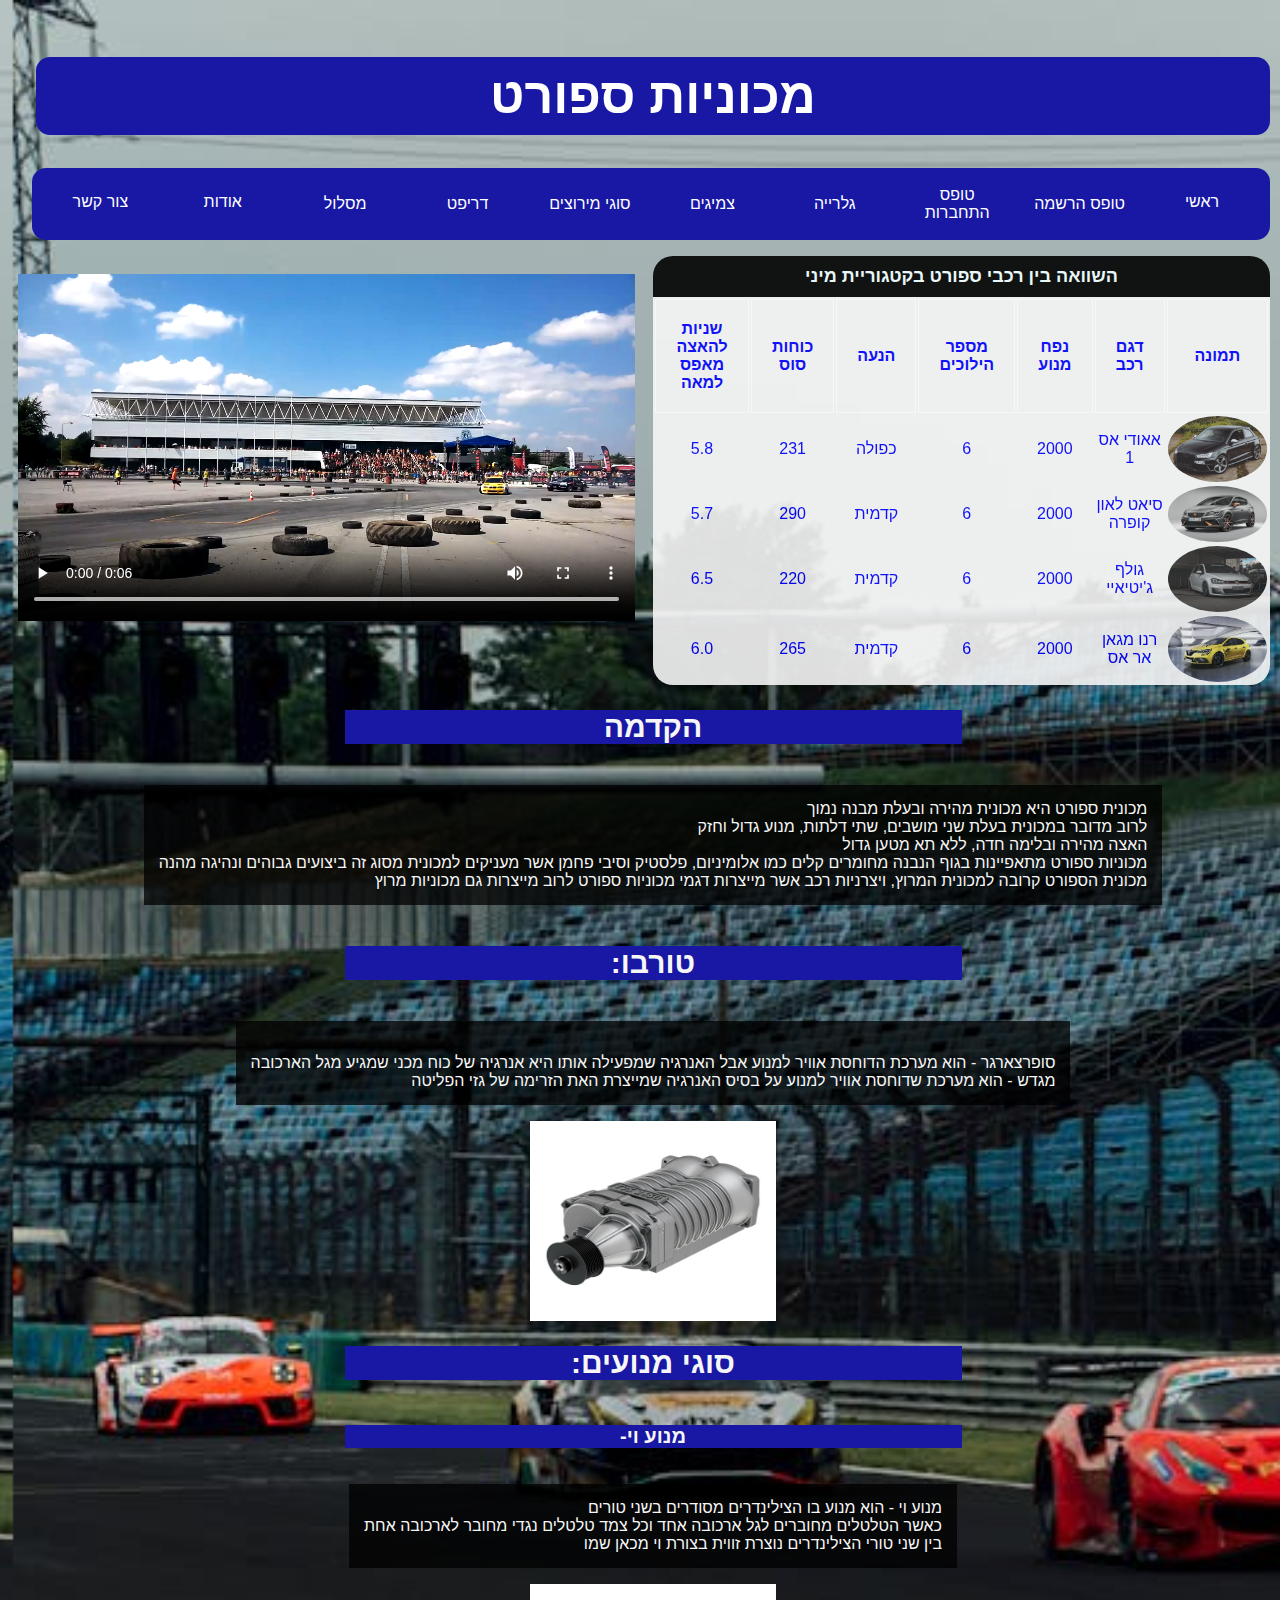
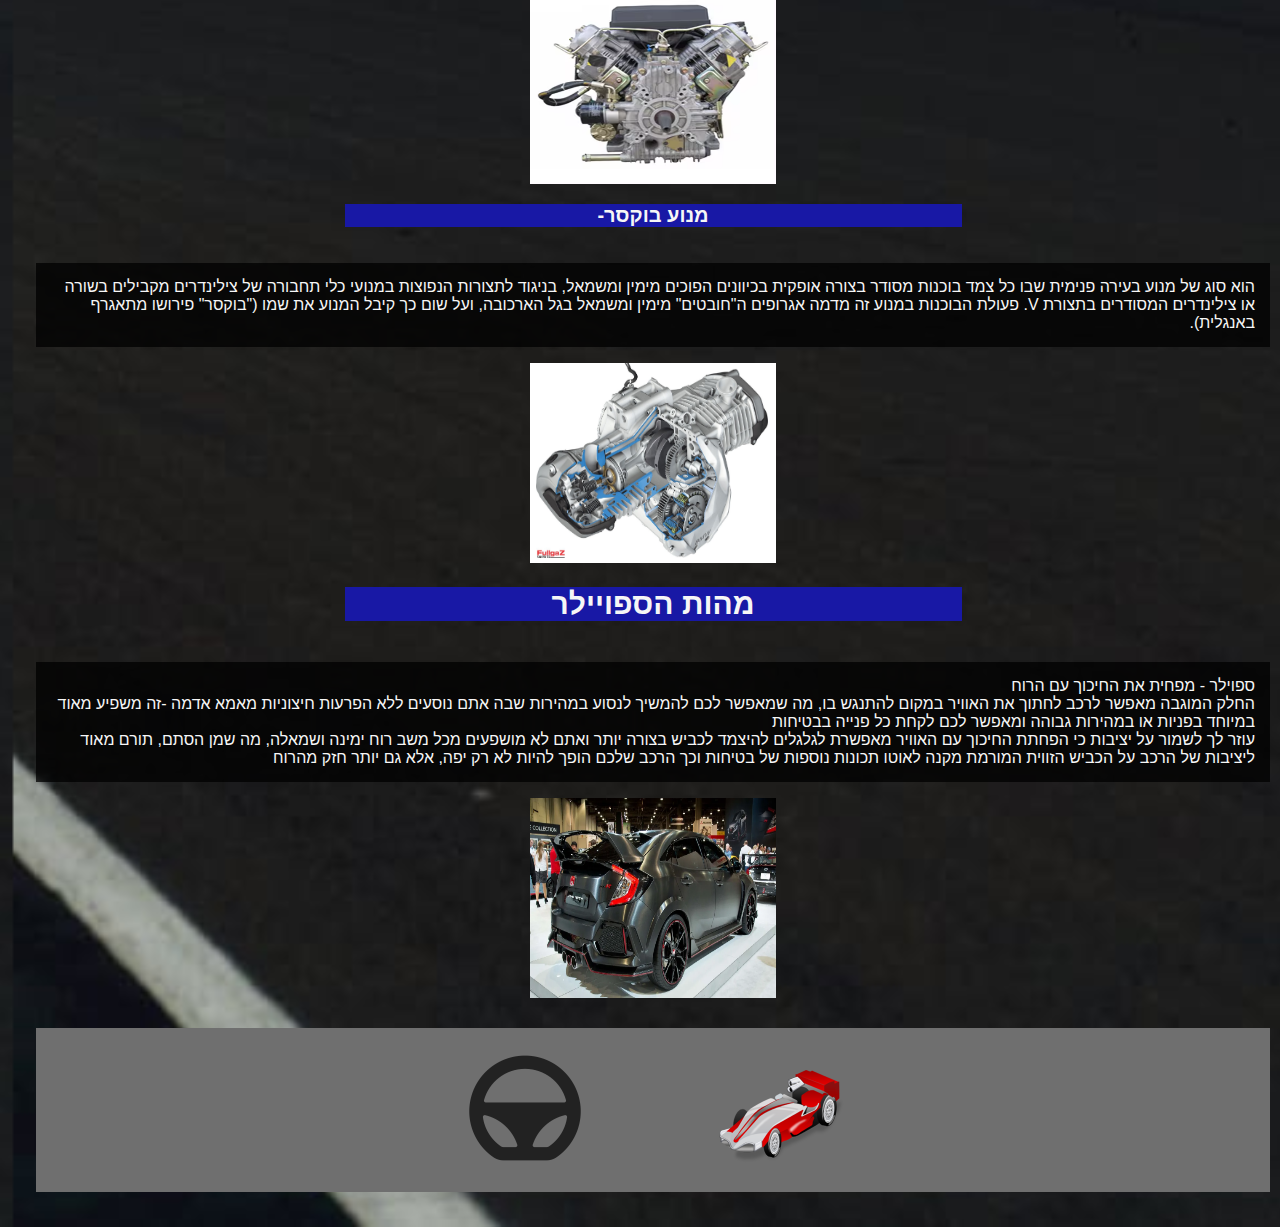
<file: index.html>
<html><!DOCTYPE html>
<html lang="en">
<head>
    <meta charset="UTF-8">
    <meta name="viewport" content="width=device-width, initial-scale=1.0">
    <link rel="stylesheet" href="./stlyes/index.css">
    <title>מכוניות ספורט</title>

</head>
<body dir="rtl" class="grid body" > 
    <header id="header" >
        <h1 > מכוניות ספורט</h1>
        
        <nav>
            <ul class="navbar-con" >
             <li class="li-item"><a class="nav-item" href="/index.html">ראשי</a></li>
           
             
             <li ><a class="nav-item" href="./formRegister.html">טופס הרשמה</a></li>
             <li ><a class="nav-item" href="./formLogIn.html">טופס התחברות</a></li>
             <li> <a class="nav-item" href="./gallery.html">גלרייה</a></li>
             <li ><a class="nav-item" href="./tires.html">צמיגים</a></li>
             <li> <a class="nav-item" href="./racesType.html">סוגי מירוצים</a></li>
             <li ><a class="nav-item" href="./drift.html">דריפט</a></li>
             <li ><a class="nav-item" href="./racetrack.html">מסלול </a></li>
             <li class="li-item" > <a class="nav-item" href="./about.html">אודות</a></li> 
             <li class="li-item"><a class="nav-item" href="./contact.html">צור קשר</a></li>
        

           
            </ul>
        </nav>
    </header>
    <section  id="hero">
        <video preload="auto" controls>
           <source src="./vidieos/race video.mp4" type="video/mp4">
        </video>
    </section>
    <main id="main">
        <article class="article">
            <h2>הקדמה</h2>
            <p>
                מכונית ספורט היא מכונית מהירה ובעלת מבנה נמוך<br>
                לרוב מדובר במכונית בעלת שני מושבים, שתי דלתות, מנוע גדול וחזק<br>
                האצה מהירה ובלימה חדה, ללא תא מטען גדול<br>
                מכוניות ספורט מתאפיינות בגוף הנבנה מחומרים קלים כמו אלומיניום, פלסטיק וסיבי פחמן אשר מעניקים למכונית מסוג זה ביצועים גבוהים ונהיגה מהנה<br>
                מכונית הספורט קרובה למכונית המרוץ, ויצרניות רכב אשר מייצרות דגמי מכוניות ספורט לרוב מייצרות גם מכוניות מרוץ<br></p>
        </article>
        <article class="article">
            <h2>טורבו:</h2>
            <p>
                <br> סופרצארגר - הוא מערכת הדוחסת אוויר למנוע אבל האנרגיה שמפעילה אותו היא אנרגיה של כוח מכני שמגיע מגל הארכובה
                <br>מגדש - הוא מערכת שדוחסת אוויר למנוע על בסיס האנרגיה שמייצרת האת הזרימה של גזי הפליטה</p>
            <img src="images/סופרצארגר.jpg" alt="Civic Type R Spoiler" class="imgMain">
        </article>
        <article class="article">
            <h2>סוגי מנועים:</h2>
            <h3>מנוע וי-</h3>
            <p>
                מנוע וי - הוא מנוע בו הצילינדרים מסודרים בשני טורים <br>
                כאשר הטלטלים מחוברים לגל ארכובה אחד וכל צמד טלטלים נגדי מחובר לארכובה אחת<br>
                 בין שני טורי הצילינדרים נוצרת זווית בצורת וי מכאן שמו 
                 </p>
                 <img src="images/V engine.avif" alt="Vi Engine" class="imgMain">
            <h3>מנוע בוקסר-</h3>
            <p>
                הוא סוג של מנוע בעירה פנימית שבו כל צמד בוכנות מסודר בצורה אופקית בכיוונים הפוכים מימין ומשמאל, בניגוד לתצורות הנפוצות במנועי כלי תחבורה של צילינדרים מקבילים בשורה או צילינדרים המסודרים בתצורת V.

פעולת הבוכנות במנוע זה מדמה אגרופים ה"חובטים" מימין ומשמאל בגל הארכובה, ועל שום כך קיבל המנוע את שמו ("בוקסר" פירושו מתאגרף באנגלית).
</p>
<img src="images/boxer engine.jpg" alt="Boxer Engine" class="imgMain">
</article >
        <article class="article">
            <h2>מהות הספויילר</h2>
            <p>
                ספוילר - מפחית את החיכוך עם הרוח <br>
החלק המוגבה מאפשר לרכב לחתוך את האוויר במקום להתנגש בו, מה שמאפשר לכם להמשיך לנסוע במהירות שבה אתם נוסעים ללא הפרעות חיצוניות מאמא אדמה -זה משפיע מאוד במיוחד בפניות או במהירות גבוהה ומאפשר לכם לקחת כל פנייה בבטיחות<br>
 עוזר לך לשמור על יציבות כי הפחתת החיכוך עם האוויר מאפשרת לגלגלים להיצמד לכביש בצורה יותר ואתם לא מושפעים מכל משב רוח ימינה ושמאלה, מה שמן הסתם, תורם מאוד ליציבות של הרכב על הכביש
הזווית המורמת מקנה לאוטו תכונות נוספות של בטיחות וכך הרכב שלכם הופך להיות לא רק יפה, אלא גם יותר חזק מהרוח
            </p>
            <img src="./images/type r.webp" alt="Civic Type R Spoiler" class="imgMain">
        </article>
    </main>
    
<table id="gtable">
<caption class="table-title">השוואה בין רכבי ספורט בקטגוריית מיני</caption>
<tr>
    <th>תמונה</th>
    <th>דגם רכב</th>
    <th>נפח מנוע</th>
    <th>מספר הילוכים</th>
    <th>הנעה</th>
    <th>כוחות סוס</th>
    <th>שניות להאצה מאפס למאה</th>
</tr>
<tr>
    <td><img src="./images/s1.webp" alt="Audi S1" class="classTable"></td>
    <td>אאודי אס 1</td>
    <td>2000</td>
    <td>6</td>
    <td>כפולה</td>
    <td>231</td>
    <td>5.8</td>
    </tr>
    <tr>
    <td><img src="./images/leon cupra.jpg" alt="Seat Leon Cupra" class="classTable" ></td>
    <td> סיאט לאון קופרה</td>
    <td>2000</td>
    <td>6</td>
    <td>קדמית</td>
    <td>290</td>
    <td>5.7</td>
</tr>
<tr>
    <td> <img src="./images/GTI.webp" alt="Golf GTI" class="classTable"></td>
    <td> גולף ג'יטיאיי</td>
    <td>2000</td>
    <td>6</td>
    <td>קדמית</td>
    <td>220</td>
    <td>6.5</td>
</tr>
<tr>
    <td><img src="./images/RS.jpg" alt="Reanult RS" class="classTable"></td>
    <td> רנו מגאן אר אס</td>
    <td>2000</td>
    <td>6</td>
    <td>קדמית</td>
    <td>265</td>
    <td>6.0</td>
</tr>
</table>

<footer id="footer">
    <nav>
<ul class="footer-list-items">
    <li ><a href="https://www.formula1.com/" target="_blank"><img class="footer-image-item"  src="./images/formula1 icon.png" alt="Formula 1" ></a></li>
    <li ><a href="https://www.redbull.com/us-en/what-is-drifting-guide" target="_blank"><img  class="footer-image-item"src="./images/drift icon.png" alt="Drift" ></a></li>
</ul>
    </nav>
    
</footer>


</body>
</html>
</file>
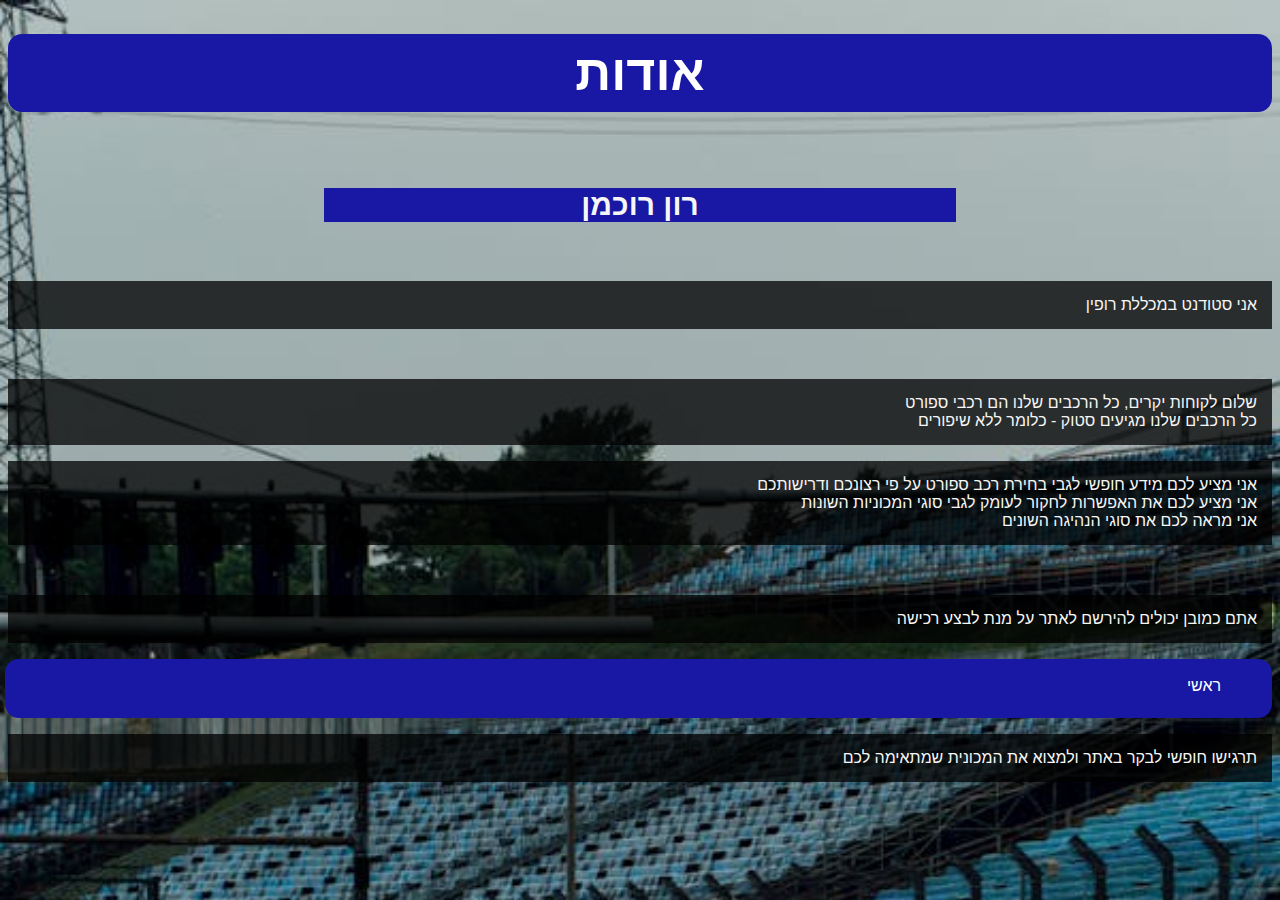
<file: about.html>
<!DOCTYPE html>
<html lang="en">

<head>
    <meta charset="UTF-8">
    <meta name="viewport" content="width=device-width, initial-scale=1.0">
    <title>אודות</title>
   <link rel="stylesheet" href="./stlyes/index.css">
   
   
    
</head>

<body dir="rtl">
   
<h1>אודות</h1>

    <br>

    <h2>
        רון רוכמן
    </h2>
    <br>
    <p>אני סטודנט במכללת רופין</p>
    <br>
  
    <p>
    
      שלום לקוחות יקרים, כל הרכבים שלנו הם רכבי ספורט 
        <br> 
        כל הרכבים שלנו מגיעים סטוק - כלומר ללא שיפורים
        
    </p>
    <p>

        אני מציע לכם מידע חופשי לגבי בחירת רכב ספורט על פי רצונכם ודרישותכם
        <br>
        אני מציע לכם את האפשרות לחקור לעומק לגבי סוגי המכוניות השונות 
        <br>
        אני מראה לכם את סוגי הנהיגה השונים
   </p>
   

    <br>

    <p>
   אתם כמובן יכולים להירשם לאתר על מנת לבצע רכישה
<ul class="navbar-con">
    <li class="li-item"><a class="nav-item" href="/index.html">ראשי</a></li>
</ul>


    



    <p>
       תרגישו חופשי לבקר באתר ולמצוא את המכונית שמתאימה לכם 
    </p>

</body>

</html>
</file>
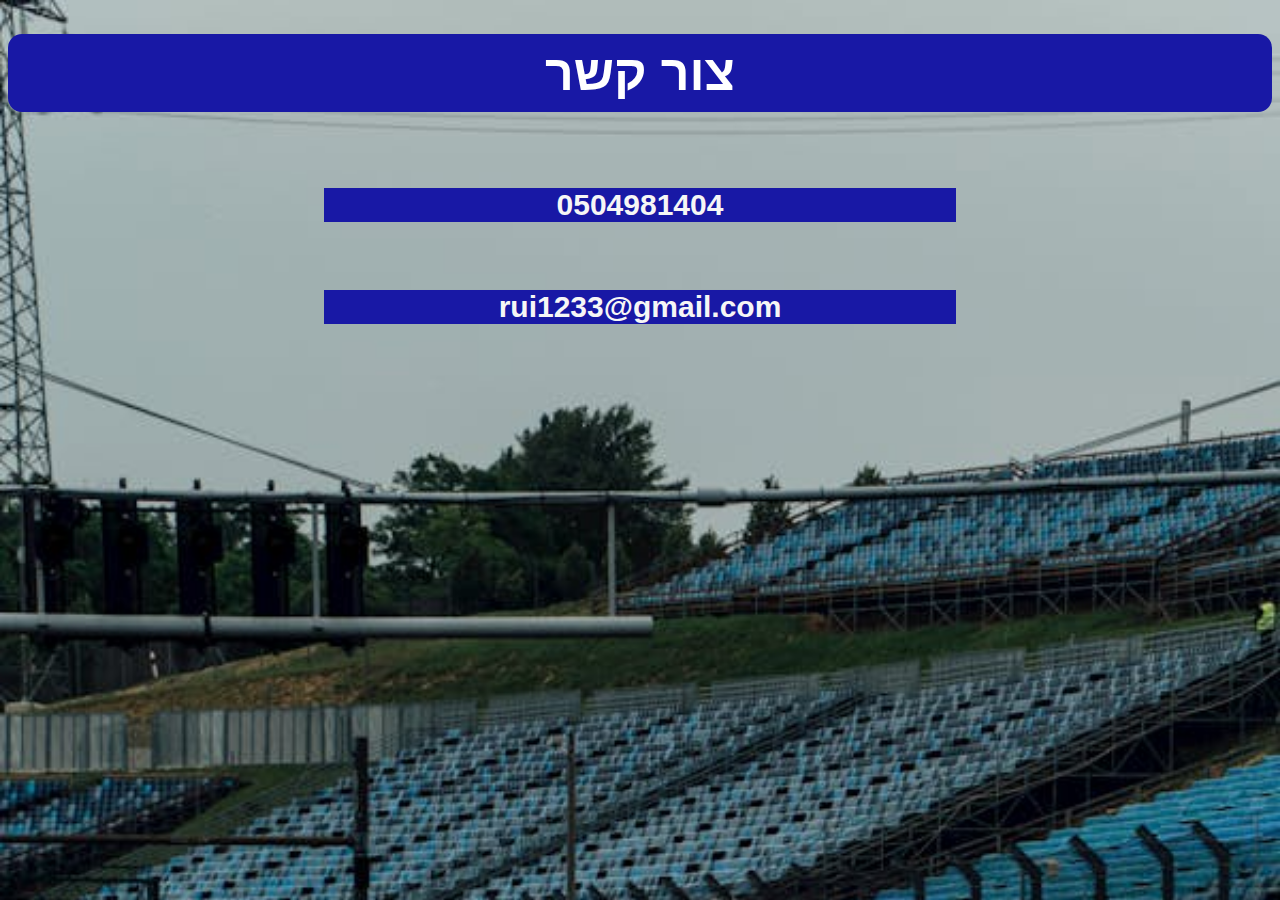
<file: contact.html>
<!DOCTYPE html>
<html lang="en">
<head>
    <meta charset="UTF-8">
    <meta name="viewport" content="width=device-width, initial-scale=1.0">
    <title>צור קשר</title>
    <link rel="stylesheet" href="./stlyes/index.css">
</head>
<body dir="rtl" >
    <h1>צור קשר</h1>
    <br>
    <h2>0504981404</h2>
    <br>
    <h2>rui1233@gmail.com</h2>
</body>
</html>
</file>
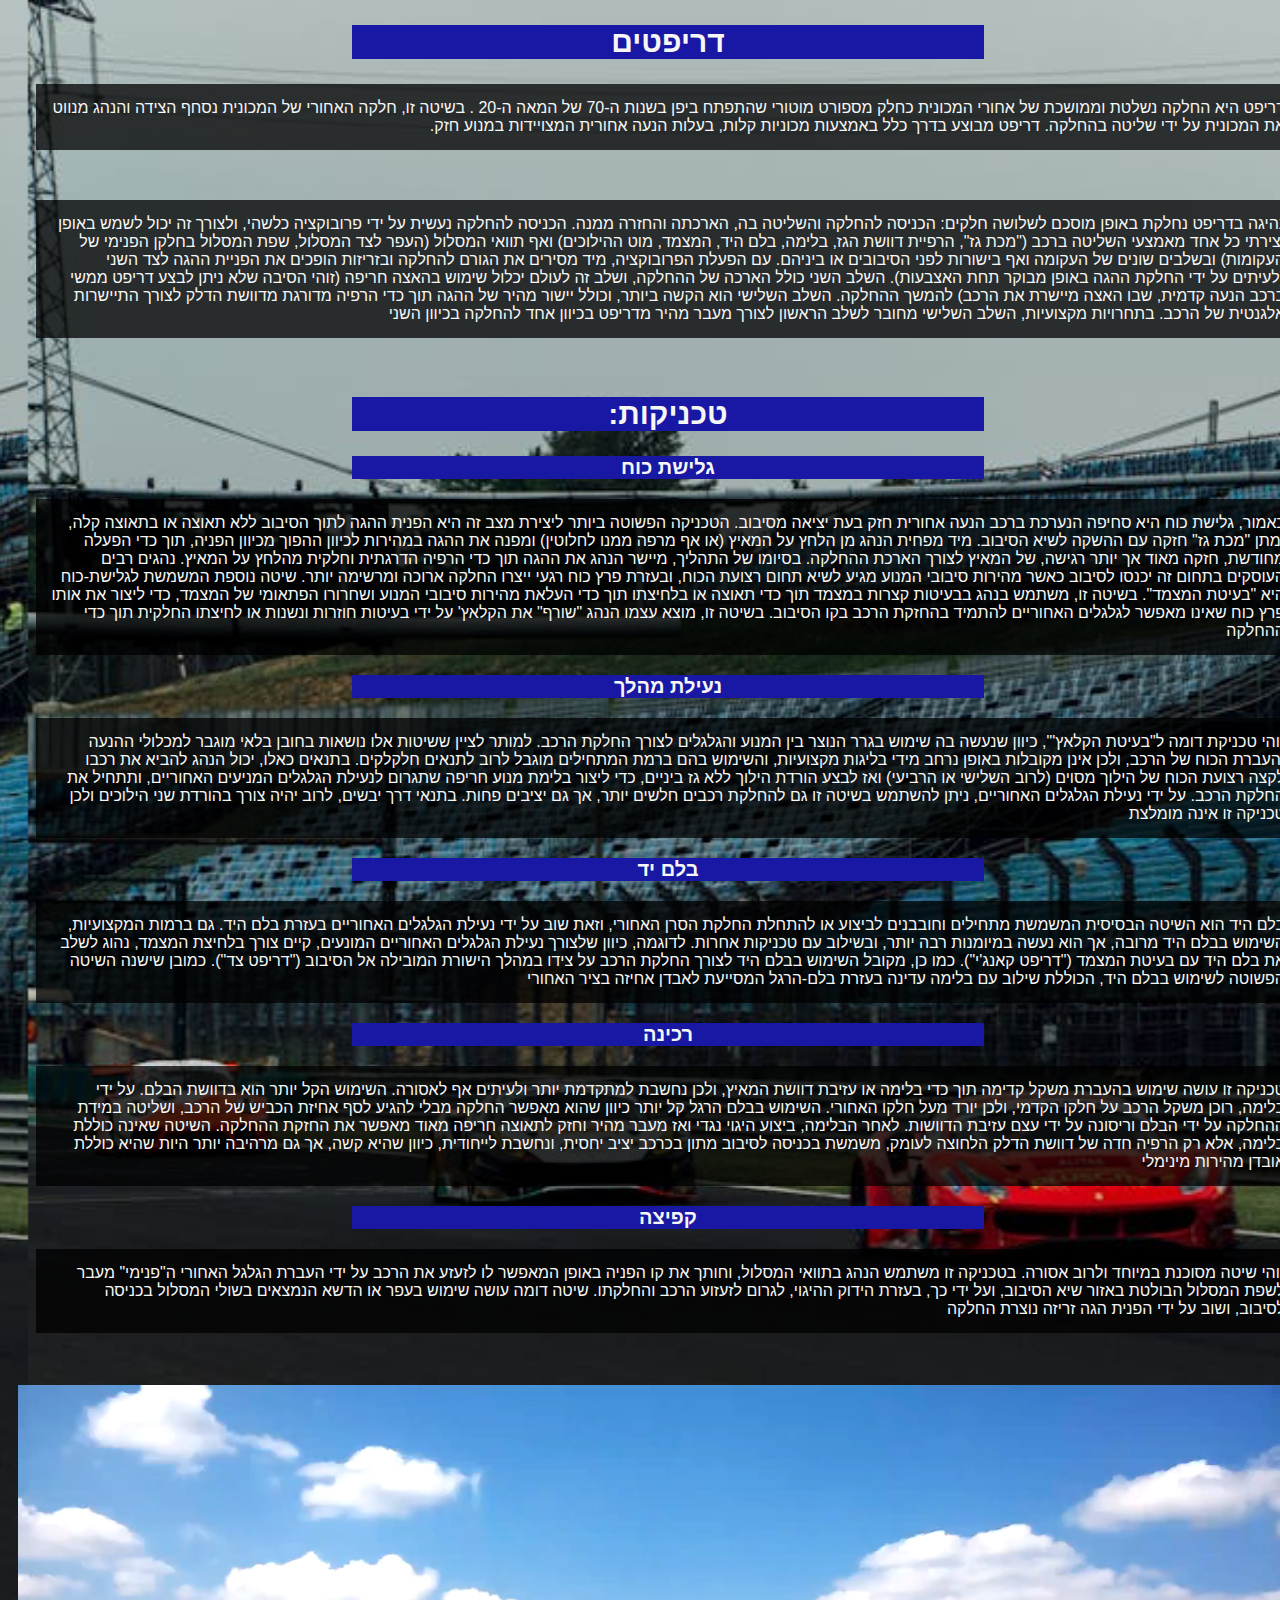
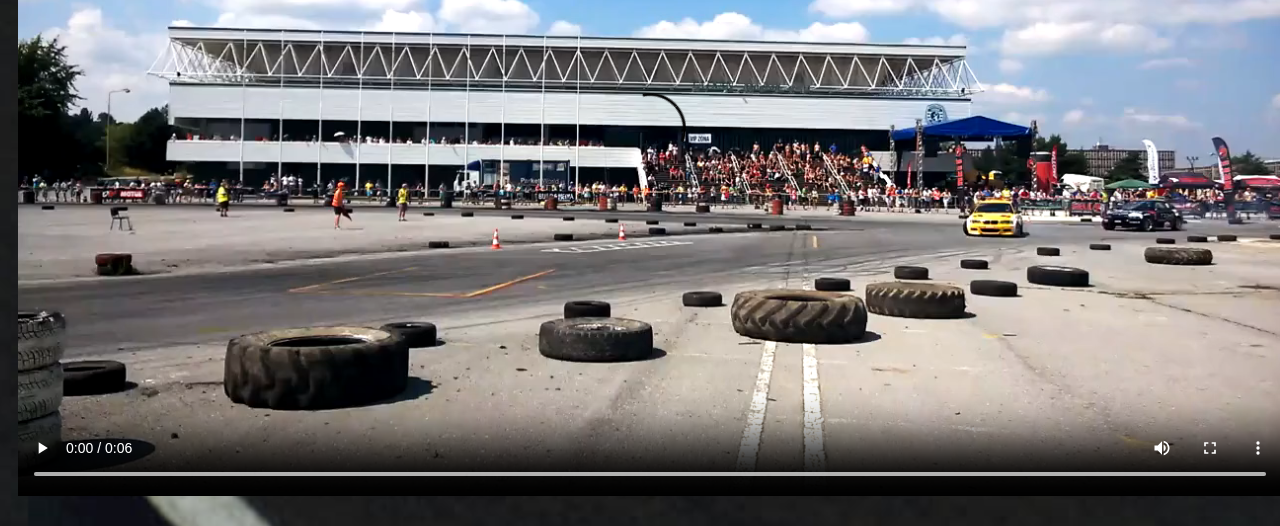
<file: drift.html>
<!DOCTYPE html>
<html lang="en">
<head>
    <meta charset="UTF-8">
    <meta name="viewport" content="width=device-width, initial-scale=1.0">
    <title>דריפט</title>
    <link rel="stylesheet" href="./stlyes/index.css">
</head>
<body dir="rtl">
    <h2>דריפטים</h2>
    <P>
        דריפט היא החלקה נשלטת וממושכת של אחורי המכונית כחלק מספורט מוטורי שהתפתח ביפן בשנות ה-70 של המאה ה-20 .
 בשיטה זו, חלקה האחורי של המכונית נסחף הצידה והנהג מנווט את המכונית על ידי שליטה בהחלקה.
 דריפט מבוצע בדרך כלל באמצעות מכוניות קלות, בעלות הנעה אחורית המצויידות במנוע חזק.

    </P>
    <br>
    <p>
        נהיגה בדריפט נחלקת באופן מוסכם לשלושה חלקים: הכניסה להחלקה והשליטה בה, הארכתה והחזרה ממנה. הכניסה להחלקה נעשית על ידי פרובוקציה כלשהי, ולצורך זה יכול לשמש באופן יצירתי כל אחד מאמצעי השליטה ברכב ("מכת גז", הרפיית דוושת הגז, בלימה, בלם היד, המצמד, מוט ההילוכים) ואף תוואי המסלול (העפר לצד המסלול, שפת המסלול בחלקן הפנימי של העקומות) ובשלבים שונים של העקומה ואף בישורות לפני הסיבובים או ביניהם. עם הפעלת הפרובוקציה, מיד מסירים את הגורם להחלקה ובזריזות הופכים את הפניית ההגה לצד השני (לעיתים על ידי החלקת ההגה באופן מבוקר תחת האצבעות).
השלב השני כולל הארכה של ההחלקה, ושלב זה לעולם יכלול שימוש בהאצה חריפה (זוהי הסיבה שלא ניתן לבצע דריפט ממשי ברכב הנעה קדמית, שבו האצה מיישרת את הרכב) להמשך ההחלקה. השלב השלישי הוא הקשה ביותר, וכולל יישור מהיר של ההגה תוך כדי הרפיה מדורגת מדוושת הדלק לצורך התיישרות אלגנטית של הרכב. בתחרויות מקצועיות, השלב השלישי מחובר לשלב הראשון לצורך מעבר מהיר מדריפט בכיוון אחד להחלקה בכיוון השני

    </p>
    <br>
    <h2>טכניקות:</h2>
    <h3>גלישת כוח</h3>
    <p>
        כאמור, גלישת כוח היא סחיפה הנערכת ברכב הנעה אחורית חזק בעת יציאה מסיבוב. הטכניקה הפשוטה ביותר ליצירת מצב זה היא הפנית ההגה לתוך הסיבוב ללא תאוצה או בתאוצה קלה, ומתן "מכת גז" חזקה עם ההשקה לשיא הסיבוב. מיד מפחית הנהג מן הלחץ על המאיץ (או אף מרפה ממנו לחלוטין) ומפנה את ההגה במהירות לכיוון ההפוך מכיוון הפניה, תוך כדי הפעלה מחודשת, חזקה מאוד אך יותר רגישה, של המאיץ לצורך הארכת ההחלקה. בסיומו של התהליך, מיישר הנהג את ההגה תוך כדי הרפיה הדרגתית וחלקית מהלחץ על המאיץ. נהגים רבים העוסקים בתחום זה יכנסו לסיבוב כאשר מהירות סיבובי המנוע מגיע לשיא תחום רצועת הכוח, ובעזרת פרץ כוח רגעי ייצרו החלקה ארוכה ומרשימה יותר.
שיטה נוספת המשמשת לגלישת-כוח היא "בעיטת המצמד". בשיטה זו, משתמש בנהג בבעיטות קצרות במצמד תוך כדי תאוצה או בלחיצתו תוך כדי העלאת מהירות סיבובי המנוע ושחרורו הפתאומי של המצמד, כדי ליצור את אותו פרץ כוח שאינו מאפשר לגלגלים האחוריים להתמיד בהחזקת הרכב בקו הסיבוב. בשיטה זו, מוצא עצמו הנהג "שורף" את הקלאץ' על ידי בעיטות חוזרות ונשנות או לחיצתו החלקית תוך כדי ההחלקה

    </p>
    <h3>נעילת מהלך</h3>
    <p>
        זוהי טכניקת דומה ל"בעיטת הקלאץ'", כיוון שנעשה בה שימוש בגרר הנוצר בין המנוע והגלגלים לצורך החלקת הרכב. למותר לציין ששיטות אלו נושאות בחובן בלאי מוגבר למכלולי ההנעה והעברת הכוח של הרכב, ולכן אינן מקובלות באופן נרחב מידי בליגות מקצועיות, והשימוש בהם ברמת המתחילים מוגבל לרוב לתנאים חלקלקים. בתנאים כאלו, יכול הנהג להביא את רכבו לקצה רצועת הכוח של הילוך מסוים (לרוב השלישי או הרביעי) ואז לבצע הורדת הילוך ללא גז ביניים, כדי ליצור בלימת מנוע חריפה שתגרום לנעילת הגלגלים המניעים האחוריים, ותתחיל את החלקת הרכב. על ידי נעילת הגלגלים האחוריים, ניתן להשתמש בשיטה זו גם להחלקת רכבים חלשים יותר, אך גם יציבים פחות. בתנאי דרך יבשים, לרוב יהיה צורך בהורדת שני הילוכים ולכן טכניקה זו אינה מומלצת
    </p>
    <h3>בלם יד</h3>
    <p>
        בלם היד הוא השיטה הבסיסית המשמשת מתחילים וחובבנים לביצוע או להתחלת החלקת הסרן האחורי, וזאת שוב על ידי נעילת הגלגלים האחוריים בעזרת בלם היד. גם ברמות המקצועיות, השימוש בבלם היד מרובה, אך הוא נעשה במיומנות רבה יותר, ובשילוב עם טכניקות אחרות. לדוגמה, כיוון שלצורך נעילת הגלגלים האחוריים המונעים, קיים צורך בלחיצת המצמד, נהוג לשלב את בלם היד עם בעיטת המצמד ("דריפט קאנג'י"). כמו כן, מקובל השימוש בבלם היד לצורך החלקת הרכב על צידו במהלך הישורת המובילה אל הסיבוב ("דריפט צד"). כמובן שישנה השיטה הפשוטה לשימוש בבלם היד, הכוללת שילוב עם בלימה עדינה בעזרת בלם-הרגל המסייעת לאבדן אחיזה בציר האחורי
    </p>
    <h3>רכינה</h3>
    <p>
        טכניקה זו עושה שימוש בהעברת משקל קדימה תוך כדי בלימה או עזיבת דוושת המאיץ, ולכן נחשבת למתקדמת יותר ולעיתים אף לאסורה. השימוש הקל יותר הוא בדוושת הבלם. על ידי בלימה, רוכן משקל הרכב על חלקו הקדמי, ולכן יורד מעל חלקו האחורי. השימוש בבלם הרגל קל יותר כיוון שהוא מאפשר החלקה מבלי להגיע לסף אחיזת הכביש של הרכב, ושליטה במידת ההחלקה על ידי הבלם וריסונה על ידי עצם עזיבת הדוושות. לאחר הבלימה, ביצוע היגוי נגדי ואז מעבר מהיר וחזק לתאוצה חריפה מאוד מאפשר את החזקת ההחלקה.
השיטה שאינה כוללת בלימה, אלא רק הרפיה חדה של דוושת הדלק הלחוצה לעומק, משמשת בכניסה לסיבוב מתון בכרכב יציב יחסית, ונחשבת לייחודית, כיוון שהיא קשה, אך גם מרהיבה יותר היות שהיא כוללת אובדן מהירות מינימלי

    </p>
    <h3>קפיצה</h3>
    <p>
        זוהי שיטה מסוכנת במיוחד ולרוב אסורה. בטכניקה זו משתמש הנהג בתוואי המסלול, וחותך את קו הפניה באופן המאפשר לו לזעזע את הרכב על ידי העברת הגלגל האחורי ה"פנימי" מעבר לשפת המסלול הבולטת באזור שיא הסיבוב, ועל ידי כך, בעזרת הידוק ההיגוי, לגרום לזעזוע הרכב והחלקתו. שיטה דומה עושה שימוש בעפר או הדשא הנמצאים בשולי המסלול בכניסה לסיבוב, ושוב על ידי הפנית הגה זריזה נוצרת החלקה
    </p>
    <br>
    <section  id="hero">
        <video preload="auto" controls>
           <source src="./vidieos/race video.mp4" type="video/mp4">
        </video>
</body>
</html>
</file>
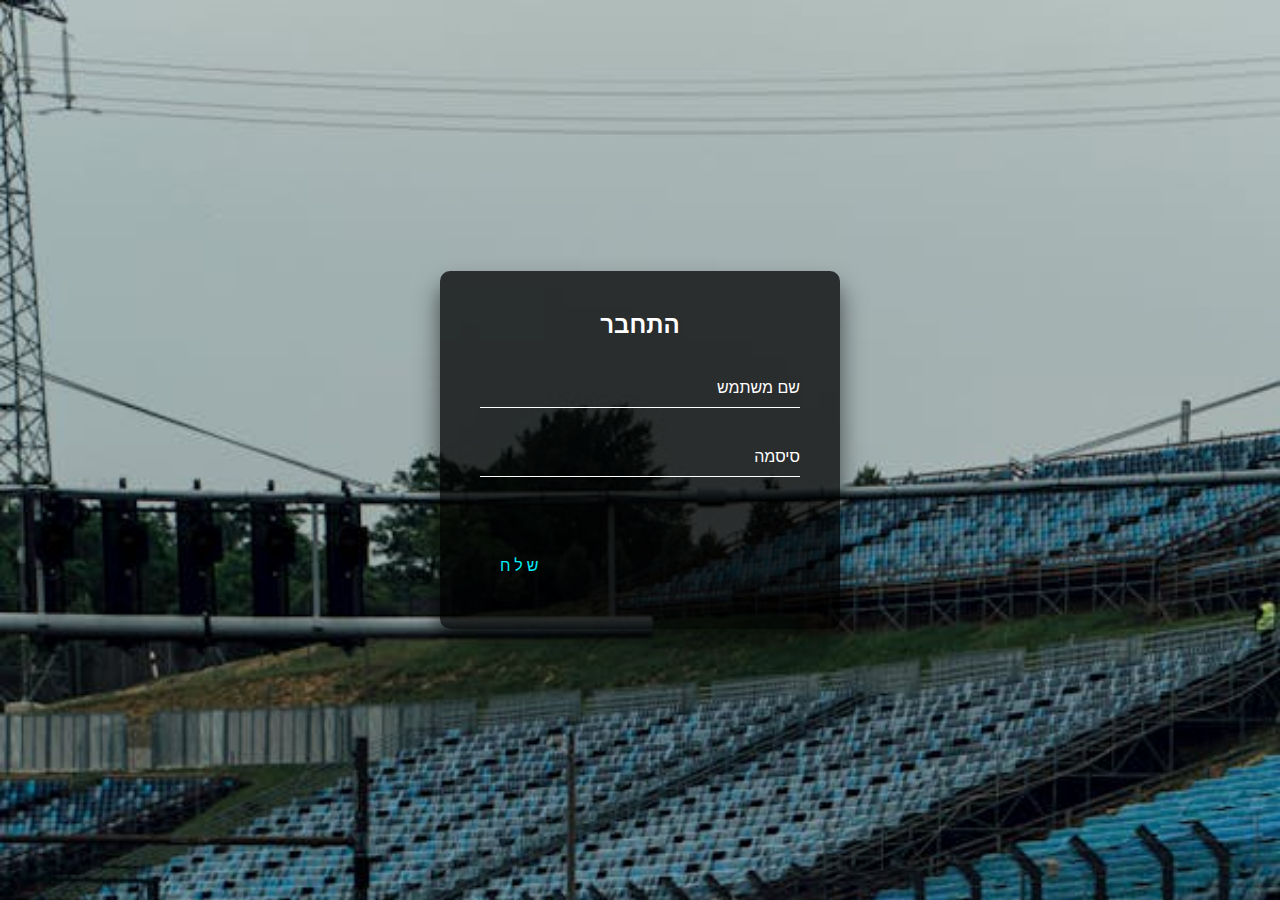
<file: formLogIn.html>
<!DOCTYPE html>
<html lang="en">
<head>
    <link rel="stylesheet" href="./stlyes/form.css">    <meta charset="UTF-8">
    <meta name="viewport" content="width=device-width, initial-scale=1.0">
    <title>דף התחברות למערכת</title>
</head>
<body >
    <div class="login-box">
        <h2>התחבר</h2>
        <form >
          <div dir="rtl" class="user-box">
            <input dir="rtl" type="text" name="" required="">
            <label>שם משתמש</label>
          </div>
          <div class="user-box">
            <input type="password" name="" required="">
            <label>סיסמה</label>
          </div>
          <a href="#">
            <span></span>
            <span></span>
            <span></span>
            <span></span>
            שלח
          </a>
        </form>
      </div>
</body>
</html>
</file>
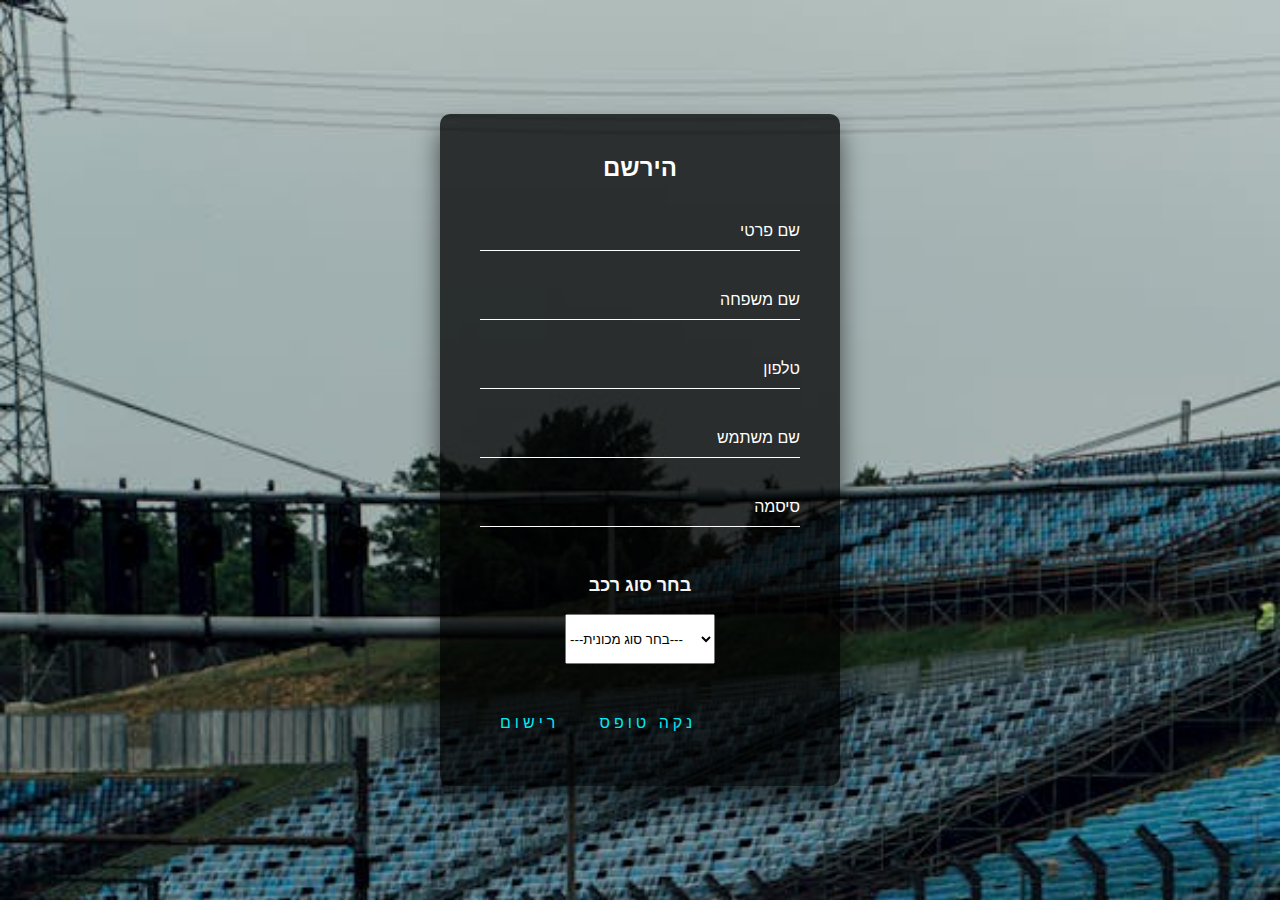
<file: formRegister.html>
<!DOCTYPE html>
<html lang="en">
<head>
    <link rel="stylesheet" href="./stlyes/form.css">    <meta charset="UTF-8">
    <meta name="viewport" content="width=device-width, initial-scale=1.0">
    <title>דף הרשמה למערכת</title>
</head>
<body >
    <div class="login-box">
        <h2>הירשם</h2>
        <form >
            <section>
          <div  class="user-box">
            <input  type="text" name="" required="">
            <label>שם פרטי</label>
          </div>
          <div  class="user-box">
            <input  type="text" name="" required="">
            <label>שם משפחה</label>
          </div>
          <div class="user-box">
            <input type="text" name="" required="">
            <label>טלפון </label>
          </div>
          <div  class="user-box">
            <input  type="text" name="" required="">
            <label>שם משתמש</label>
          </div>
          <div class="user-box">
            <input type="password" name="" required="">
            <label>סיסמה</label>
          </div>
          </section>
         
            <div class="carSelectCon">
            <h3 class="carSelectTitle">בחר סוג רכב</h3>
            <select  class="carSelect" name="type" id="type">
                <option selcted >---בחר סוג מכונית---</option>
                <option value="רודסטאר">רודסטאר</option>
                <option value="מיני">מיני</option>
                <option value="גראן טוריסמו">גראן טוריסמו</option>
                <option value="מכונית שרירים">מכונית שרירים</option>
                <option value="מכונית ספורט">מכונית ספורט</option>

            </select>
            </div>
        </section>
            
       
          <a href="#">
            <span></span>
            <span></span>
            <span></span>
            <span></span>
            רישום
           
         
            <a  href="#" >
              <span></span>
              <span></span>
              <span></span>
              <span></span>
              נקה טופס
        </form>
      </div>
</body>
</html>
</file>
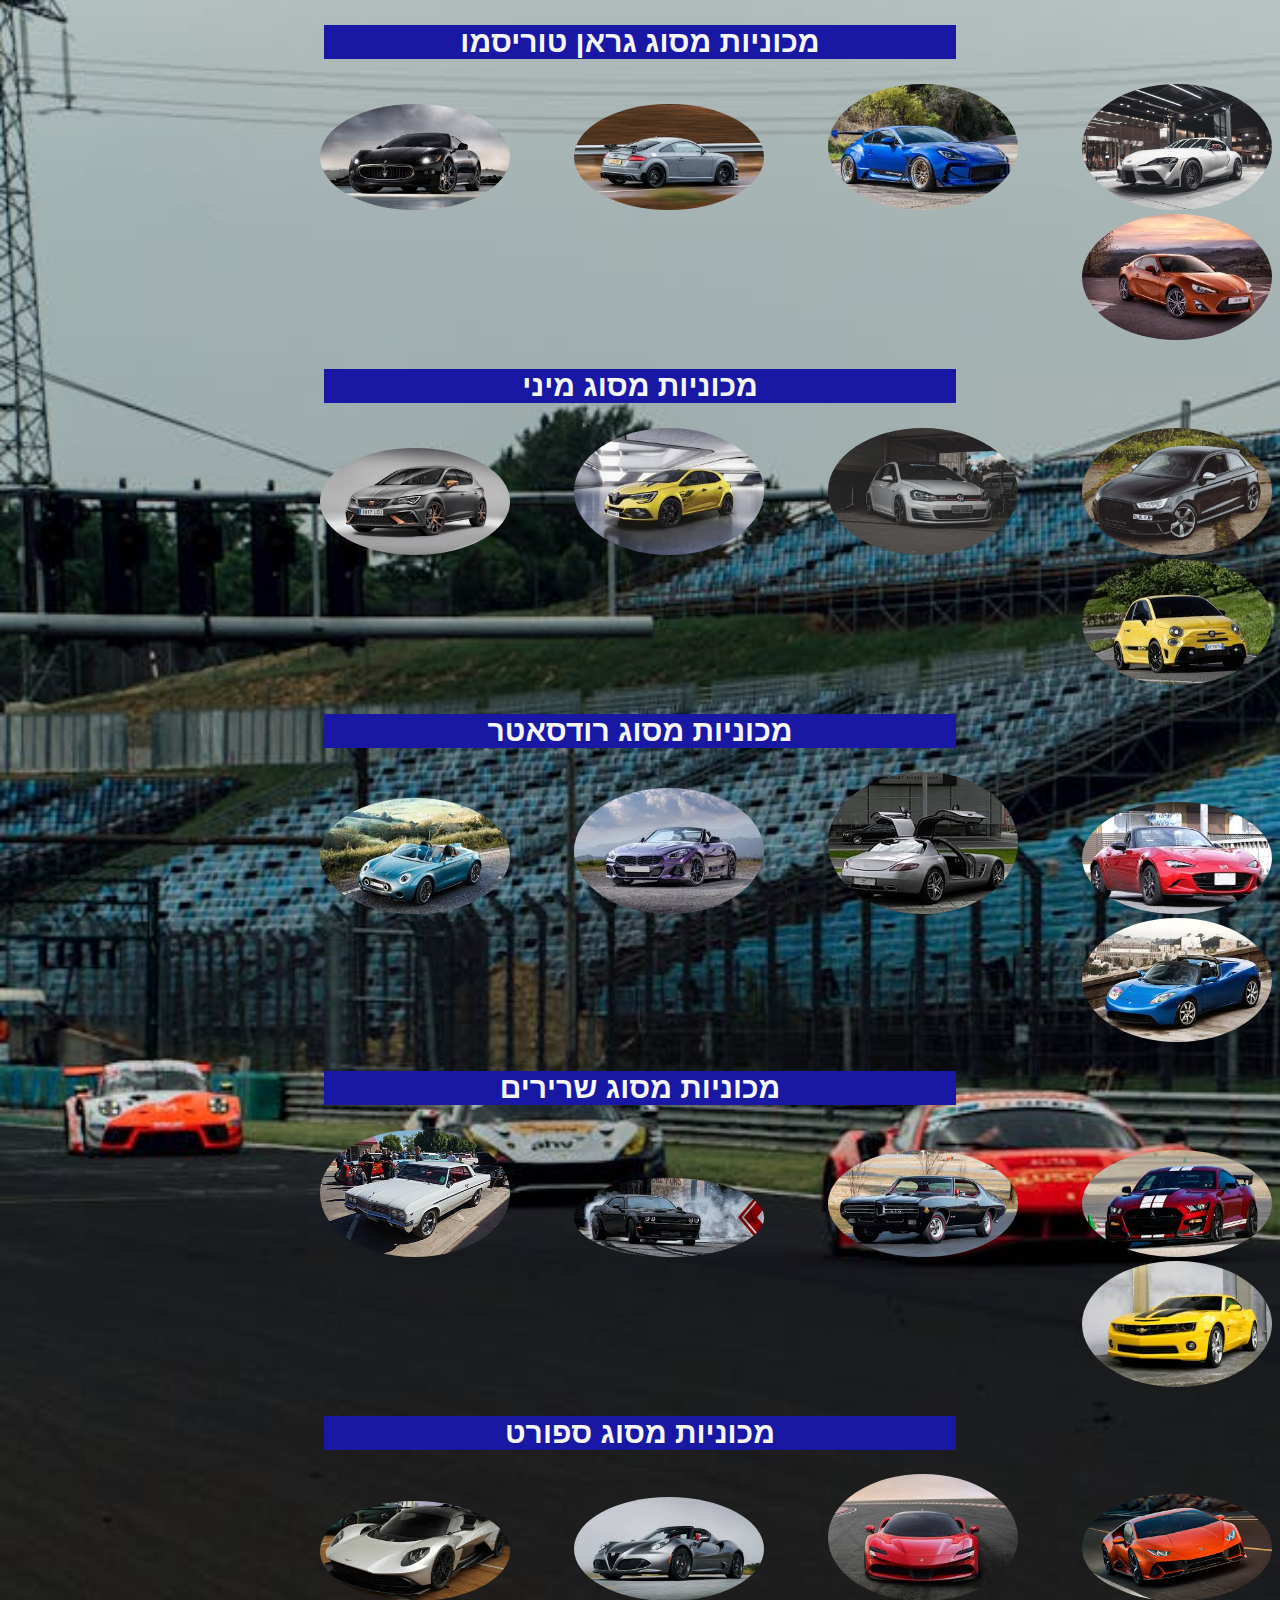
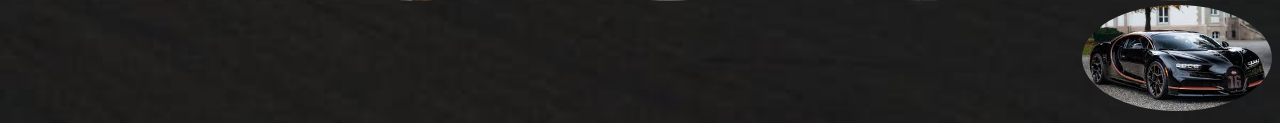
<file: gallery.html>
<!DOCTYPE html>
<html lang="en">
<head>
    <meta charset="UTF-8">
    <meta name="viewport" content="width=device-width, initial-scale=1.0">
    <title>גלרייה</title>
    <link rel="stylesheet" href="./stlyes/index.css">
</head>
<body dir="rtl" class="carGallery">
    <h2>מכוניות מסוג גראן טוריסמו</h2>
    <img src="./images/supra toyota.jpeg" alt="Toyota Supra"  class="car">
    <img src="./images/brz.jpg" alt="Subaro BRZ"  class="car" >
    <img src="./images/audi tt.jpg" alt="Audi TT"  class="car">
    <img src="./images/masareti.jpg" alt="Maserati GranTorismo"  class="car">
    <img src="./images/toyota gt.jpg" alt="Toyota GT"  class="car">
    <br>
    <h2>מכוניות מסוג מיני</h2>
    <img src="./images/s1.webp" alt="Audi S1"  class="car">
    <img src="./images/GTI.webp" alt="Golf GTI" class="car">
    <img src="./images/RS.jpg" alt="Reanult RS"  class="car">
    <img src="./images/leon cupra.jpg" alt="Seat Leon Cupra"  class="car">
    <img src="./images/avarth.jpg" alt="Fiat Abarth" class="car">
   <br>
   <h2>מכוניות מסוג רודסאטר</h2>
    <img src="./images/mx5.jpg" alt="Mazda MX-5"  class="car" >
    <img src="./images/mercedes SLS AMG.jpg" alt="Mercedes SLS AMG"  class="car">
    <img src="./images/z4.jpg" alt="Bmw Z4"  class="car">
    <img src="./images/Mini Cooper Rodstar.jpg" alt="Mini Cooper Rodstar"  class="car">
    <img src="./images/Tesla Rodstar.jpg" alt="Tesla Rodster"  class="car">
<br>
<h2>מכוניות מסוג שרירים</h2>
<img src="./images/Ford Mustang Shelby.jpg" alt="Ford Mustang Shelby "  class="car" >
 <img src="./images/Pontiac GTO.jpg" alt="Pontiac GTO"  class="car" >
 <img src="./images/Dodge Challenger.jpg" alt="Dodge Challenger"  class="car">
 <img src="./images/Buick Gran Sport.jpg" alt="Buick Gran Sport"  class="car">
 <img src="./images/chevrolet camaro.jpg" alt="Chevrolet Camaro"  class="car">
 <br>
 <h2>מכוניות מסוג ספורט</h2>
 <img src="./images/lamborghini hurricane.jpg" alt="Lamborghini Hurricane"  class="car" >
  <img src="./images/Ferrari SF90.jpg" alt="Ferrari SF90"  class="car" >
  <img src="./images/Alfa Romeo 4c.jpg" alt="Alfa Romeo C4"  class="car">
  <img src="./images/aston martin valhalla.jpg" alt="aston martin valhalla"  class="car" >
  <img src="./images/Buggati Chirron.jpg" alt="Buggati Chirron"  class="car">
   
    
</body>
</html>
</file>
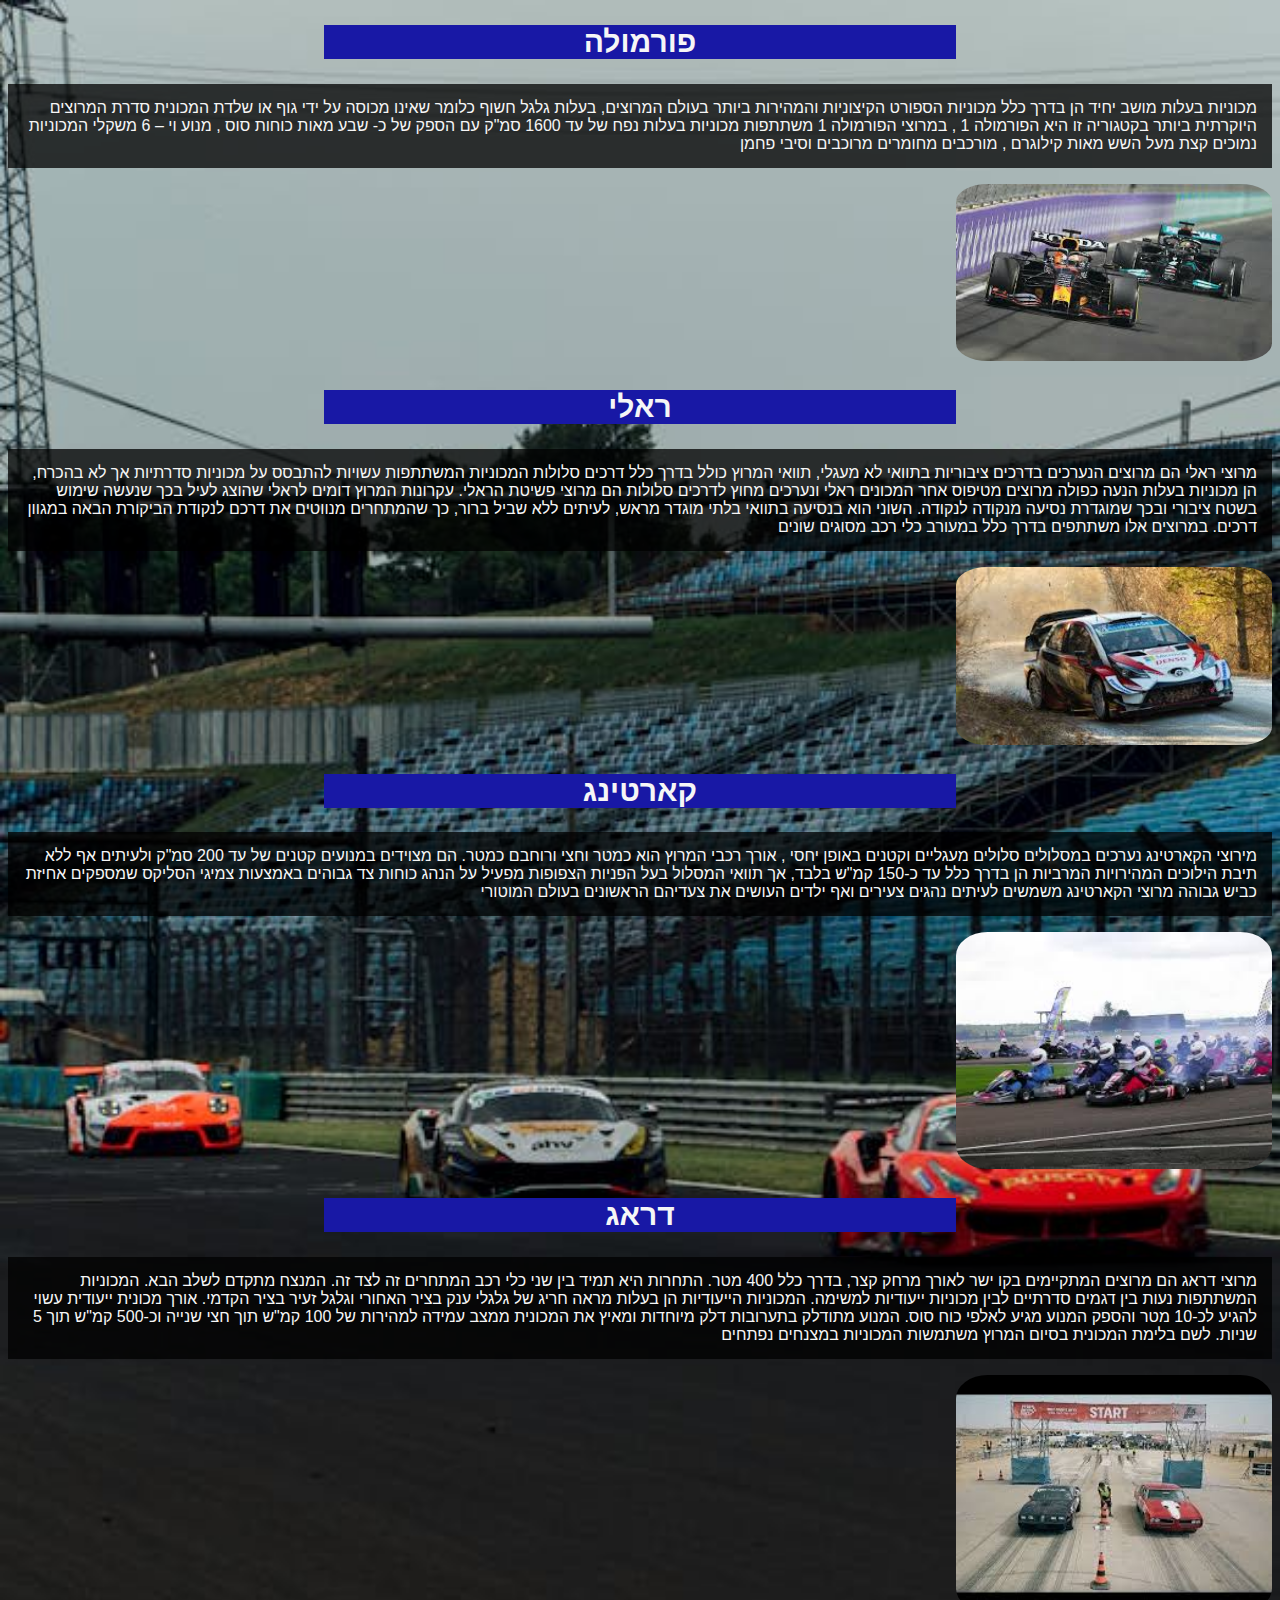
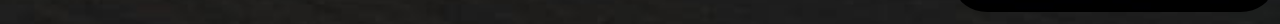
<file: racesType.html>
<!DOCTYPE html>
<html lang="en">
<head>
    <meta charset="UTF-8">
    <meta name="viewport" content="width=device-width, initial-scale=1.0">
    <title>סוגי מירוצים</title>
    <link rel="stylesheet" href="./stlyes/index.css">
</head>
<body dir="rtl">
    <h2>פורמולה</h2>
    <P>מכוניות בעלות מושב יחיד הן בדרך כלל מכוניות הספורט הקיצוניות והמהירות ביותר בעולם המרוצים, בעלות גלגל חשוף כלומר שאינו מכוסה על ידי גוף או שלדת המכונית
        סדרת המרוצים היוקרתית ביותר בקטגוריה זו היא הפורמולה 1 , במרוצי הפורמולה 1 משתתפות מכוניות בעלות נפח של עד 1600 סמ"ק עם הספק של כ-  שבע מאות כוחות סוס , מנוע וי – 6 
        משקלי המכוניות נמוכים קצת מעל השש מאות קילוגרם , מורכבים מחומרים מרוכבים וסיבי פחמן
    </p>
        <img src="./images/Formula1Race.jpg" alt="Formula1 Race"  class="race">
<br>
<h2>ראלי</h2>
<p>מרוצי ראלי הם מרוצים הנערכים בדרכים ציבוריות בתוואי לא מעגלי, תוואי המרוץ כולל בדרך כלל דרכים סלולות
    המכוניות המשתתפות עשויות להתבסס על מכוניות סדרתיות אך לא בהכרח, הן מכוניות בעלות הנעה כפולה
    מרוצים מטיפוס אחר המכונים ראלי ונערכים מחוץ לדרכים סלולות הם מרוצי פשיטת הראלי. עקרונות המרוץ דומים לראלי שהוצג לעיל בכך שנעשה שימוש בשטח ציבורי ובכך שמוגדרת נסיעה מנקודה לנקודה. השוני הוא בנסיעה בתוואי בלתי מוגדר מראש, לעיתים ללא שביל ברור, כך שהמתחרים מנווטים את דרכם לנקודת הביקורת הבאה במגוון דרכים. במרוצים אלו משתתפים בדרך כלל במעורב כלי רכב מסוגים שונים
    </p>
    <img src="./images/RallyRace.jpg" alt="Rally Race"  class="race">
    <br>
    <h2>קארטינג</h2>
    <p>
        מירוצי הקארטינג נערכים במסלולים סלולים מעגליים וקטנים באופן יחסי , אורך רכבי המרוץ הוא כמטר וחצי ורוחבם כמטר. הם מצוידים במנועים קטנים של עד 200 סמ"ק ולעיתים אף ללא תיבת הילוכים
המהירויות המרביות הן בדרך כלל עד כ-150 קמ"ש בלבד, אך תוואי המסלול בעל הפניות הצפופות מפעיל על הנהג כוחות צד גבוהים באמצעות צמיגי הסליקס שמספקים אחיזת כביש גבוהה מרוצי הקארטינג משמשים לעיתים נהגים צעירים ואף ילדים העושים את צעדיהם הראשונים בעולם המוטורי
    </p>
    <img src="./images/kartRace.jpg" alt="Karting Race"  class="race">
    <br>
    <h2>דראג</h2>
    <p>
    מרוצי דראג הם מרוצים המתקיימים בקו ישר לאורך מרחק קצר, בדרך כלל 400 מטר. התחרות היא תמיד בין שני כלי רכב המתחרים זה לצד זה. המנצח מתקדם לשלב הבא. המכוניות המשתתפות נעות בין דגמים סדרתיים לבין מכוניות ייעודיות למשימה. המכוניות הייעודיות הן בעלות מראה חריג של גלגלי ענק בציר האחורי וגלגל זעיר בציר הקדמי. אורך מכונית ייעודית עשוי להגיע לכ-10 מטר והספק המנוע מגיע לאלפי כוח סוס. המנוע מתודלק בתערובות דלק מיוחדות ומאיץ את המכונית ממצב עמידה למהירות של 100 קמ"ש תוך חצי שנייה וכ-500 קמ"ש תוך 5 שניות. לשם בלימת המכונית בסיום המרוץ משתמשות המכוניות במצנחים נפתחים 

    </p>
    <img src="./images/DragRace.jpg" alt="Drag Race"  class="race">
</body>
</html>
</file>
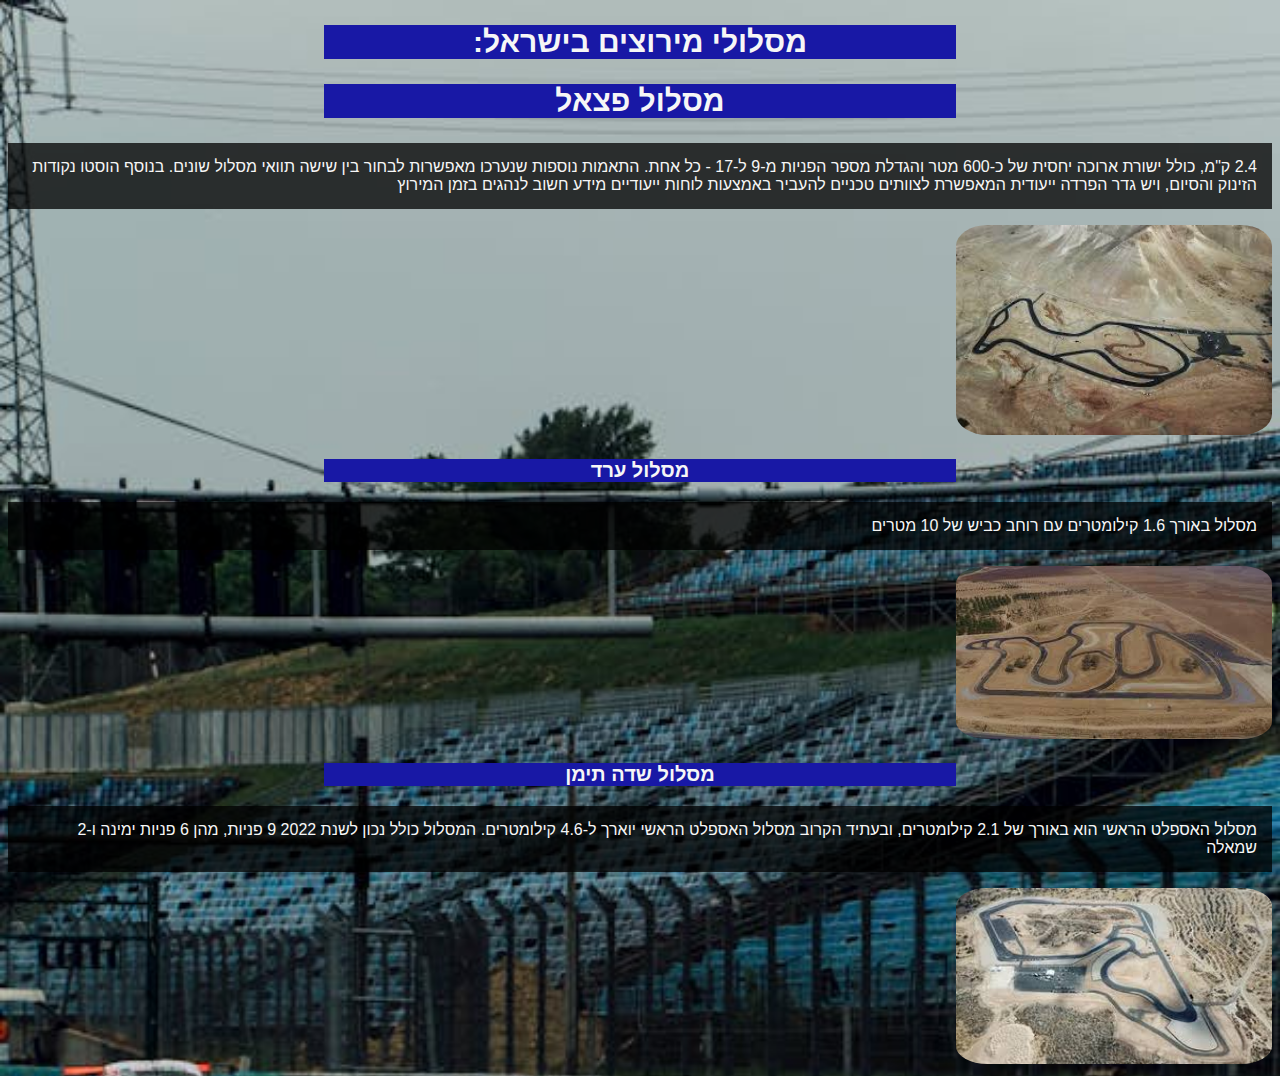
<file: racetrack.html>
<!DOCTYPE html>
<html lang="en">
<head>
    <meta charset="UTF-8">
    <meta name="viewport" content="width=device-width, initial-scale=1.0">
    <title>מסלולי מירוצים</title>
    <link rel="stylesheet" href="./stlyes/index.css">
</head>
<body dir="rtl">
 <h2>מסלולי מירוצים בישראל:</h2>
 <h2>מסלול פצאל</h2>
 <p>
    2.4 ק"מ, כולל ישורת ארוכה יחסית של כ-600 מטר והגדלת מספר הפניות מ-9 ל-17 - כל אחת. התאמות נוספות שנערכו מאפשרות לבחור בין שישה תוואי מסלול שונים. בנוסף הוסטו נקודות הזינוק והסיום, ויש גדר הפרדה ייעודית המאפשרת לצוותים טכניים להעביר באמצעות לוחות ייעודיים מידע חשוב לנהגים בזמן המירוץ
 </p>
 <img src="./images/פצאל רייסטראק.jpg" alt="Patzael RaceTrack"  class="race">
 <br>
 <h3>מסלול ערד</h3>
 <p>
    מסלול באורך 1.6 קילומטרים עם רוחב כביש של 10 מטרים
 </p>
 <img src="./images/ערד רייסטראק.jpg" alt="Arad RaceTrack"  class="race">
 <br>
 <h3>מסלול שדה תימן</h3>
 <p>
    מסלול האספלט הראשי הוא באורך של 2.1 קילומטרים, ובעתיד הקרוב מסלול האספלט הראשי יוארך ל-4.6 קילומטרים. המסלול כולל נכון לשנת 2022 9 פניות, מהן 6 פניות ימינה ו-2 שמאלה
 </p>
 <img src="./images/שדה תימן רייסטראק.jpg" alt="Sdhe Teiman RaceTrack"  class="race">
</body>
</html>
</file>
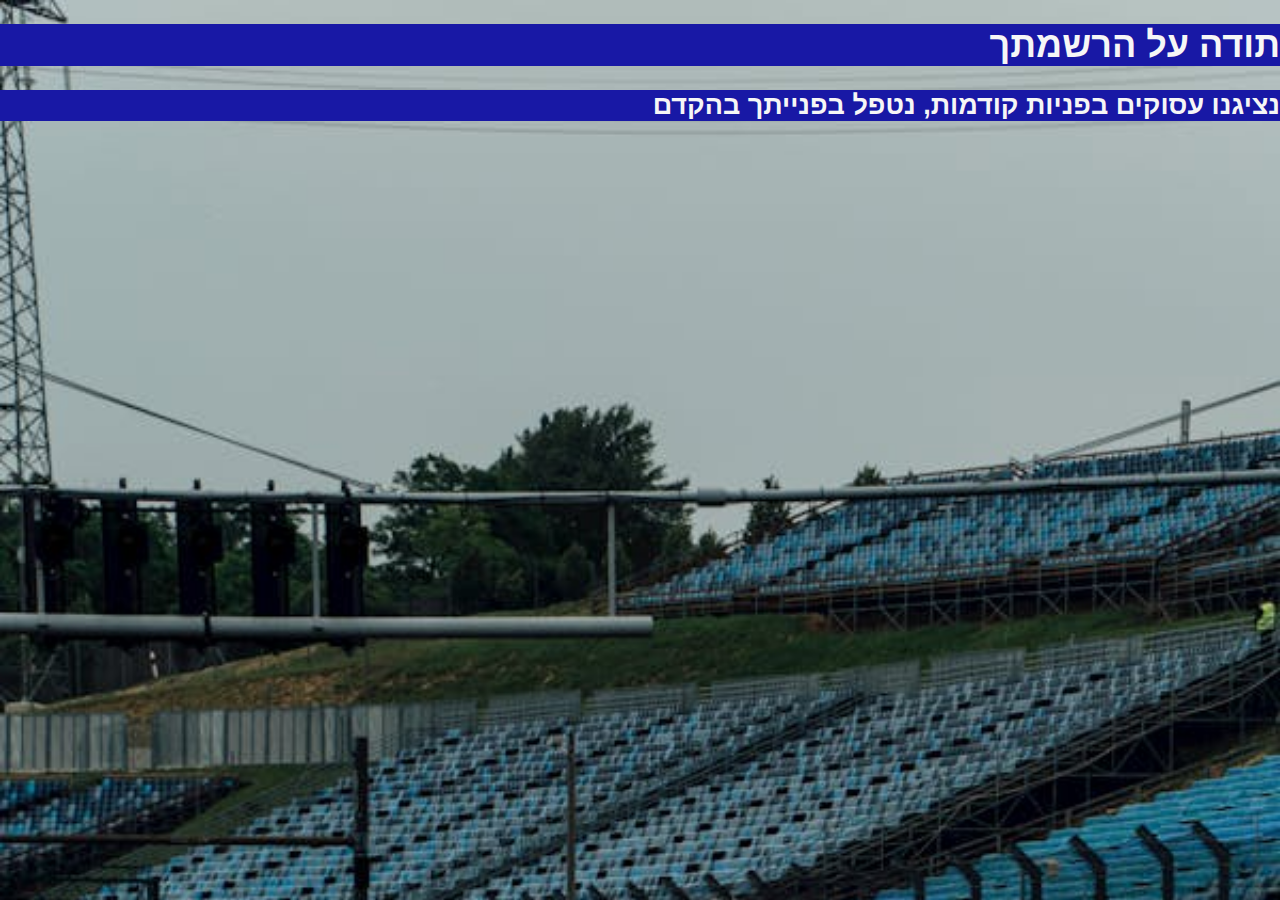
<file: thanks.html>
<!DOCTYPE html>
<html lang="en">
<head>
    <meta charset="UTF-8">
    <meta name="viewport" content="width=device-width, initial-scale=1.0">
    <title>תודה</title>
    <link rel="stylesheet" href="./stlyes/about.css">
</head>
<body dir="rtl">
    <h1>תודה על הרשמתך</h1>
    <h2>נציגנו עסוקים בפניות קודמות, נטפל בפנייתך בהקדם</h2>
    
</body>
</html>
</file>
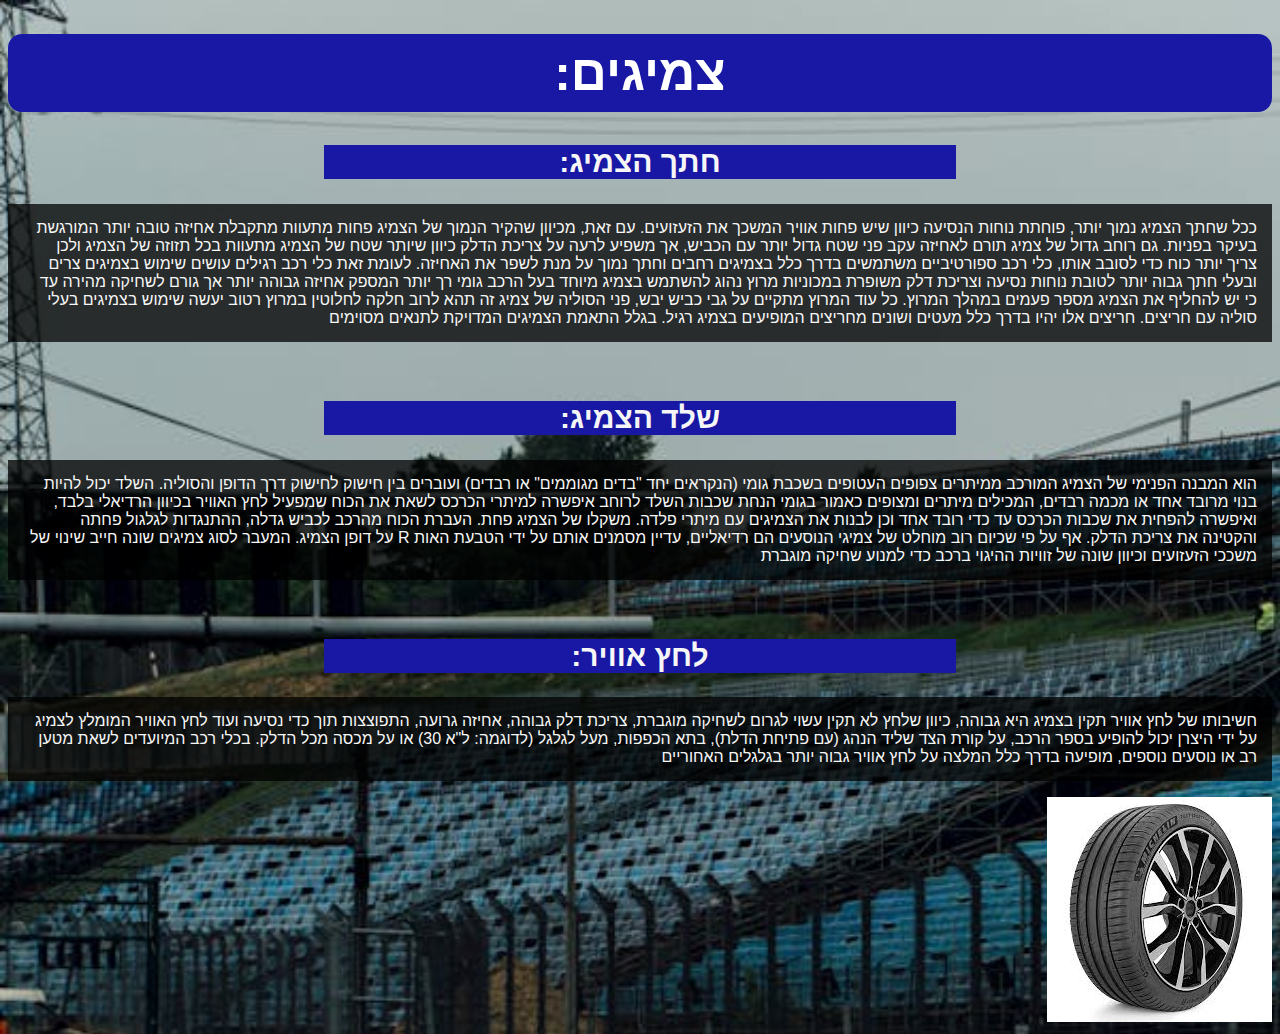
<file: tires.html>
<!DOCTYPE html>
<html lang="en">
<head>
    <meta charset="UTF-8">
    <meta name="viewport" content="width=device-width, initial-scale=1.0">
    <title>צמיגים</title>
    <link rel="stylesheet" href="./stlyes/index.css">
    <h1>צמיגים:</h1>
</head>
<body dir="rtl">
    
    <h2>חתך הצמיג:</h2>
    <P>
        ככל שחתך הצמיג נמוך יותר, פוחתת נוחות הנסיעה כיוון שיש פחות אוויר המשכך את הזעזועים. עם זאת, מכיוון שהקיר הנמוך של הצמיג פחות מתעוות מתקבלת אחיזה טובה יותר המורגשת בעיקר בפניות. גם רוחב גדול של צמיג תורם לאחיזה עקב פני שטח גדול יותר עם הכביש, אך משפיע לרעה על צריכת הדלק כיוון שיותר שטח של הצמיג מתעוות בכל תזוזה של הצמיג ולכן צריך יותר כוח כדי לסובב אותו, כלי רכב ספורטיביים משתמשים בדרך כלל בצמיגים רחבים וחתך נמוך על מנת לשפר את האחיזה. לעומת זאת כלי רכב רגילים עושים שימוש בצמיגים צרים ובעלי חתך גבוה יותר לטובת נוחות נסיעה וצריכת דלק משופרת
        במכוניות מרוץ נהוג להשתמש בצמיג מיוחד בעל הרכב גומי רך יותר המספק אחיזה גבוהה יותר אך גורם לשחיקה מהירה עד כי יש להחליף את הצמיג מספר פעמים במהלך המרוץ. כל עוד המרוץ מתקיים על גבי כביש יבש, פני הסוליה של צמיג זה תהא לרוב חלקה לחלוטין 
         במרוץ רטוב יעשה שימוש בצמיגים בעלי סוליה עם חריצים. חריצים אלו יהיו בדרך כלל מעטים ושונים מחריצים המופיעים בצמיג רגיל. בגלל התאמת הצמיגים המדויקת לתנאים מסוימים
        
    </P>
    <br>
    <h2>שלד הצמיג:</h2>
    <P>
        הוא המבנה הפנימי של הצמיג המורכב ממיתרים צפופים העטופים בשכבת גומי (הנקראים יחד "בדים מגוממים" או רבדים) ועוברים בין חישוק לחישוק דרך הדופן והסוליה. השלד יכול להיות בנוי מרובד אחד או מכמה רבדים, המכילים מיתרים ומצופים כאמור בגומי
        הנחת שכבות השלד לרוחב איפשרה למיתרי הכרכס לשאת את הכוח שמפעיל לחץ האוויר בכיוון הרדיאלי בלבד, ואיפשרה להפחית את שכבות הכרכס עד כדי רובד אחד וכן לבנות את הצמיגים עם מיתרי פלדה. משקלו של הצמיג פחת. העברת הכוח מהרכב לכביש גדלה, ההתנגדות לגלגול פחתה והקטינה את צריכת הדלק. אף על פי שכיום רוב מוחלט של צמיגי הנוסעים הם רדיאליים, עדיין מסמנים אותם על ידי הטבעת האות R על דופן הצמיג. המעבר לסוג צמיגים שונה חייב שינוי של משככי הזעזועים וכיוון שונה של זוויות ההיגוי ברכב כדי למנוע שחיקה מוגברת
        
    </P>
    <br>
    <h2>לחץ אוויר:</h2>
    <P>
        חשיבותו של לחץ אוויר תקין בצמיג היא גבוהה, כיוון שלחץ לא תקין עשוי לגרום לשחיקה מוגברת, צריכת דלק גבוהה, אחיזה גרועה, התפוצצות תוך כדי נסיעה ועוד
        לחץ האוויר המומלץ לצמיג על ידי היצרן יכול להופיע בספר הרכב, על קורת הצד שליד הנהג (עם פתיחת הדלת), בתא הכפפות, מעל לגלגל (לדוגמה: ל"א 30) או על מכסה מכל הדלק. בכלי רכב המיועדים לשאת מטען רב או נוסעים נוספים, מופיעה בדרך כלל המלצה על לחץ אוויר גבוה יותר בגלגלים האחוריים
        
    </P>
    <img src="./images/Tire.jpg" alt="Tire"  >
</body>
</html>
</file>
<file: stlyes/index.css>
:root {
  --font: #f6f6f6;
  --background: #1818a5;
  font-family: "Segoe UI", Tahoma, Geneva, Verdana, sans-serif;
}

.grid {
  display: grid;
  grid-template-areas:
    "header header header header"
    "header header header header"
    "gtable gtable gtable hero"
    "gtable gtable gtable hero"
    "main main main main"
    "main main main main"
    "footer footer footer footer";
  grid-template-columns: 1fr 1fr;
  padding: 15px;
  margin-bottom: 20px;
}
.li-item {
  margin-bottom: 5px;
}
.nav-item {
  background-color: #1818a5;
  width: 100px;
  display: block;
  border-radius: 14px;
  text-align: center;
  text-decoration: none;
  color: white;
  font-family: sans-serif;
  padding: 10px;
}
.nav-item:hover {
  background-color: #1c1c2e;
  color: white;
  transition-duration: 0.5s;
}

.classTable {
  width: 100%;
  border-radius: 50%;
}

.imgMain {
  width: 20%;
  height: 200px;
}
.article {
  display: flex;
  align-items: center;
  flex-direction: column;
}

video {
  width: 100%;
  padding: 18px;
}

.table-title {
  font-weight: bold;
  font-size: 18px;
  font-family: "Segoe UI", Tahoma, Geneva, Verdana, sans-serif;
  color: azure;
  background-color: rgb(0, 0, 0);
  border-radius: 20px 20px 0px 0px;
  padding: 10px 0px 10px 0px;
}

.navbar-con {
  display: flex;
  justify-content: space-between;
  align-items: center;
  background-color: #1818a5;
  width: 99%;
  border-radius: 14px;
  text-align: center;
  text-decoration: none;
  color: white;
  font-family: sans-serif;
  padding: 8px;
}

h1 {
  background-color: #1818a5;
  display: block;
  border-radius: 14px;
  text-align: center;
  text-decoration: none;
  color: white;
  font-family: sans-serif;
  padding: 10px;
}
h2,
h3 {
  color: var(--font);
  background-color: var(--background);
  width: 50%;
  margin-inline: auto;
  text-align: center;
}

h1 {
  font-size: 50px;
}

h2 {
  font-size: 30px;
}
h3 {
  font-size: 20px;
}

p {
  color: var(--font);
  background-color: rgba(0, 0, 0, 0.75);
  padding: 15px;
}
body {
  background-image: url(../images/race\ track.jpeg);
  background-size: cover;
}
table {
  border-radius: 0px 0px 20px 20px;
  background-color: #f6f6f6;
  opacity: 0.9;
  color: blue;

  margin-inline: auto;
  text-align: center;
}

th {
  border: 1px solid white;
  padding: 20px;
}

ul {
  list-style: none;
  padding: 0;
}

#header {
  grid-area: header;
}

#header > #logo {
  width: 20%;
}

#table {
  grid-area: gtable;
}

#main {
  grid-area: main;
}

#footer {
  grid-area: footer;
  background-color: #6f6f6f;
  display: flex;
  justify-content: center;
  align-items: center;
  margin-top: 30px;
}

.footer-list-items {
  text-align: center;
  justify-content: space-around;
  display: flex;
  flex-direction: row;
  align-items: center;
  justify-content: center;
}
.footer-image-item {
  width: 50%;
}

.car{
  width: 15%;
  border-radius: 50%;
 margin-left: 60px;
}

.race{
  width: 25%;
  border-radius: 10%;
    

}


.personal {
  gap: 15px;
}

.personal .form-input:nth-child(odd) {
  border-left: 1px solid black;
}

.fav {
  grid-template-columns: 1fr 1fr 1fr;
  gap: 25px;
}

.form-input input:not([type="radio"]) .form-input select,
.form-input label {
  display: block;
}

#hero {
  grid-area: hero;
  grid-column-start: 2;
  grid-column-end: 5;
}

@media only screen and (max-width: 1100px) {
  .grid {
    display: grid;
    grid-template-areas:
      "header header header header"
      "header header header header"
      "gtable gtable gtable gtable"
      "gtable gtable gtable gtable"
      "hero hero hero hero"
      "main main main main"
      "main main main main"
      "footer footer footer footer";
    grid-template-columns: 1fr 1fr;
    padding: 15px;
    margin-bottom: 20px;
   
  }

  #hero {
    grid-area: hero;
    grid-column-start: 1;
    grid-column-end: 5;
  }
  #gtable {
    grid-column-start: 1;
    grid-column-end: 5;
  }
}
</file>
<file: stlyes/form.css>
html {
  height: 100%;
}
body {
  margin: 0;
  padding: 0;
  font-family: sans-serif;
  background-image: url(../images/race\ track.jpeg);
  background-size: cover;
}

.login-box {
  position: absolute;
  top: 50%;
  left: 50%;
  width: 400px;
  padding: 40px;
  transform: translate(-50%, -50%);
  background: rgba(0, 0, 0, 0.74);
  box-sizing: border-box;
  box-shadow: 0 15px 25px rgba(0, 0, 0, 0.6);
  border-radius: 10px;
}

.login-box h2 {
  margin: 0 0 30px;
  padding: 0;
  color: #fff;
  text-align: center;
}

.login-box .user-box {
  position: relative;
}

.login-box .user-box input {
  width: 100%;
  padding: 10px 0;
  font-size: 16px;
  color: #fff;
  margin-bottom: 30px;
  border: none;
  border-bottom: 1px solid #fff;
  outline: none;
  background: transparent;
}
.login-box .user-box label {
  position: absolute;
  top: 0;
  right: 0;
  padding: 10px 0;
  font-size: 16px;
  color: #fff;
  pointer-events: none;
  transition: 0.5s;
}

.login-box .user-box input:focus ~ label,
.login-box .user-box input:valid ~ label {
  top: -20px;
  right: 0;
  color: #03e9f4;
  font-size: 12px;
}

.login-box form a {
  position: relative;
  display: inline-block;
  padding: 10px 20px;
  color: #03e9f4;
  font-size: 16px;
  text-decoration: none;
  text-transform: uppercase;
  overflow: hidden;
  transition: 0.5s;
  margin-top: 40px;
  letter-spacing: 4px;
}

.login-box a:hover {
  background: #03e9f4;
  color: #fff;
  border-radius: 5px;
  box-shadow: 0 0 5px #03e9f4, 0 0 25px #03e9f4, 0 0 50px #03e9f4,
    0 0 100px #03e9f4;
}

.login-box a span {
  position: absolute;
  display: block;
}

.carSelectCon{
width: 100%;
display: flex;
flex-direction: column;
justify-content: center;
align-items: center;

}
.carSelectTitle{
    color: #f6f6f6;
    font-size: 18px;
}
.carSelect{
    width:150px;
    height: 50px;

}
</file>
<file: stlyes/about.css>
body {
    margin: 0;
    padding: 0;
    font-family: sans-serif;
    background-image: url(../images/race\ track.jpeg);
    background-size: cover;
    color: #f6f6f6;
    font-size: 18px;
  }

  h1,h2,p{
    background-color: #1818a5;
  }

 ul{
    list-style: none;
    padding: 0;
 }

 .nav-item {
    background-color: #1818a5;
    width: 100px;
    display: block;
    border-radius: 14px;
    text-align: center;
    text-decoration: none;
    color: white;
    font-family: sans-serif;
    padding: 10px;
    margin-top: 50px;
  }
  
  .nav-item:hover {
    background-color: #1c1c2e;
    color: white;
    transition-duration: 0.5s;
  }
</file>
